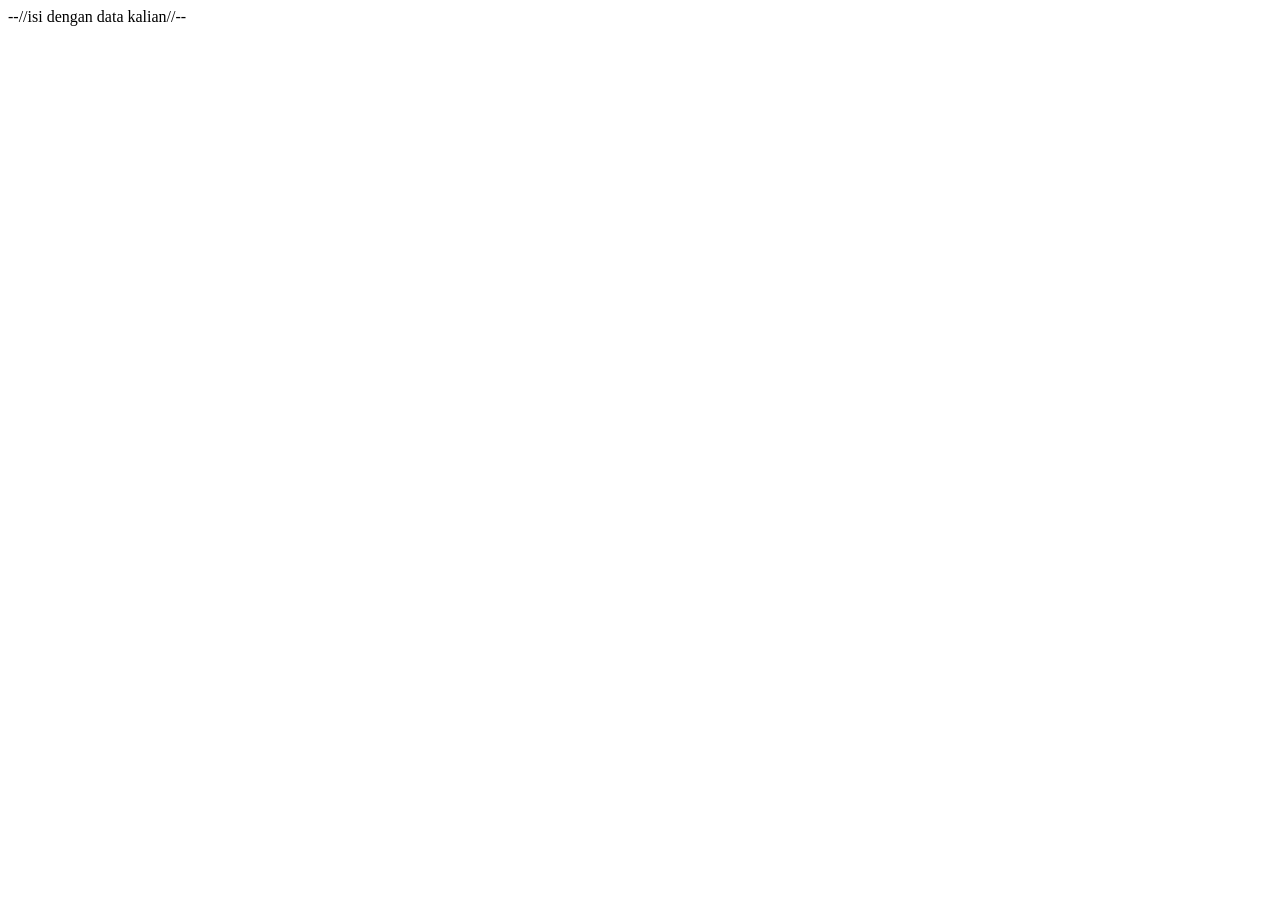
<file: Index.html>
<!DOCTYPE html>
<html lang="en">
<head>
    <meta charset="UTF-8">
    <meta name="viewport" content="width=device-width, initial-scale=1.0">
    <title>Biodata</title>
</head>
<body>
    --//isi dengan data kalian//--

</body>
</html>
</file>
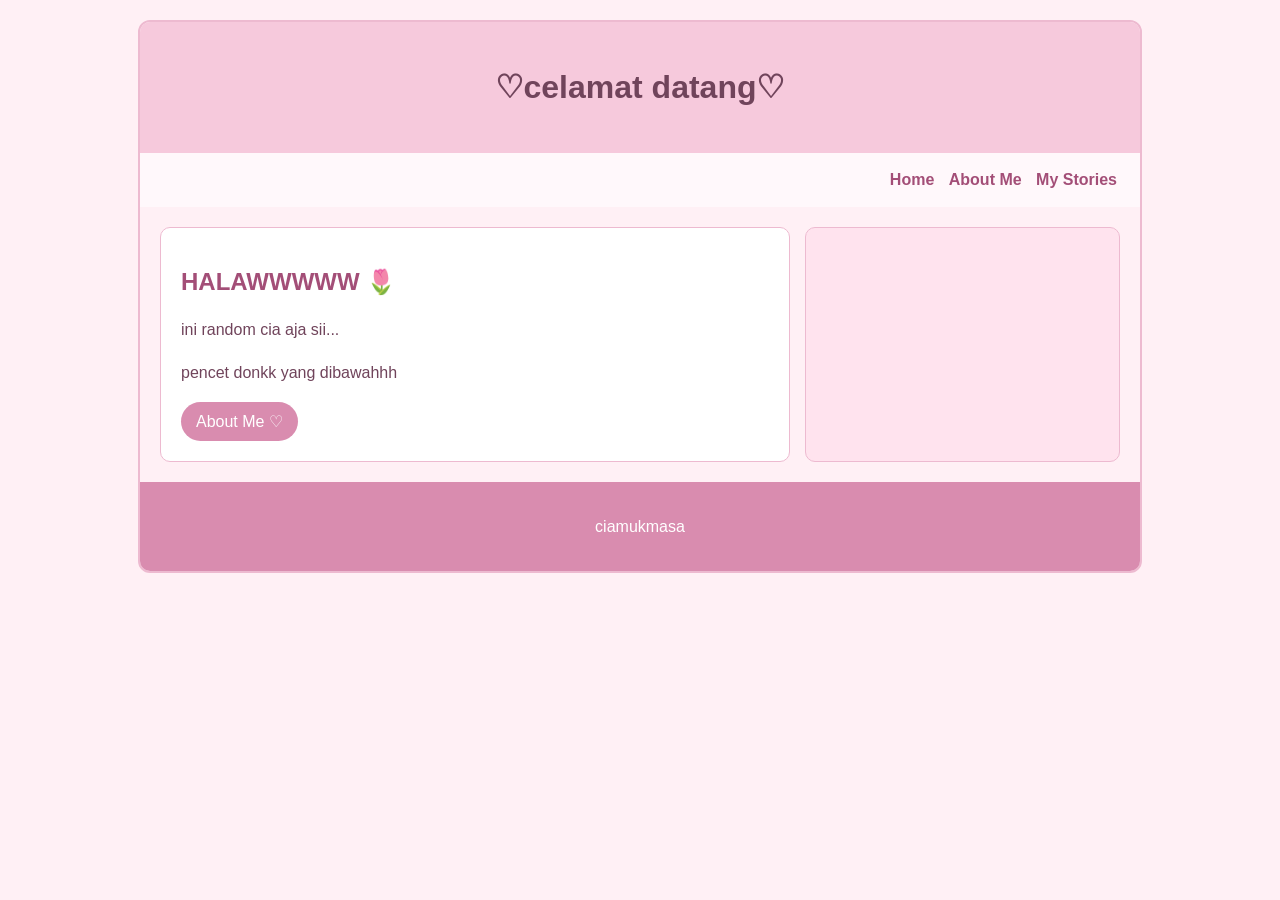
<file: Tugas 3/index.html>
<!DOCTYPE html>
<html lang="id">
<head>
    <meta charset="UTF-8">
    <title>cia</title>
    <link rel="stylesheet" href="style.css">
</head>
<body>

<div class="container">

    <header>
        <h1>♡celamat datang♡</h1>
  
    </header>

    <nav>
        <b></b>
        <div>
            <a href="index.html">Home</a>
            <a href="datadiri.html">About Me</a>
            <a href="informasi.html">My Stories</a>
        </div>
    </nav>

    <section>
        <article>
            <h2>HALAWWWWW 🌷</h2>
            <p>
                ini random cia aja sii...
            </p>
            <p>pencet donkk yang dibawahhh</p>

            
            <a class="tombol" href="datadiri.html">
                About Me ♡
            </a>
        </article>

        <aside>
           
        </aside>
    </section>

    <footer>
        <p>ciamukmasa</p>
    </footer>

</div>

</body>
</html>
</file>
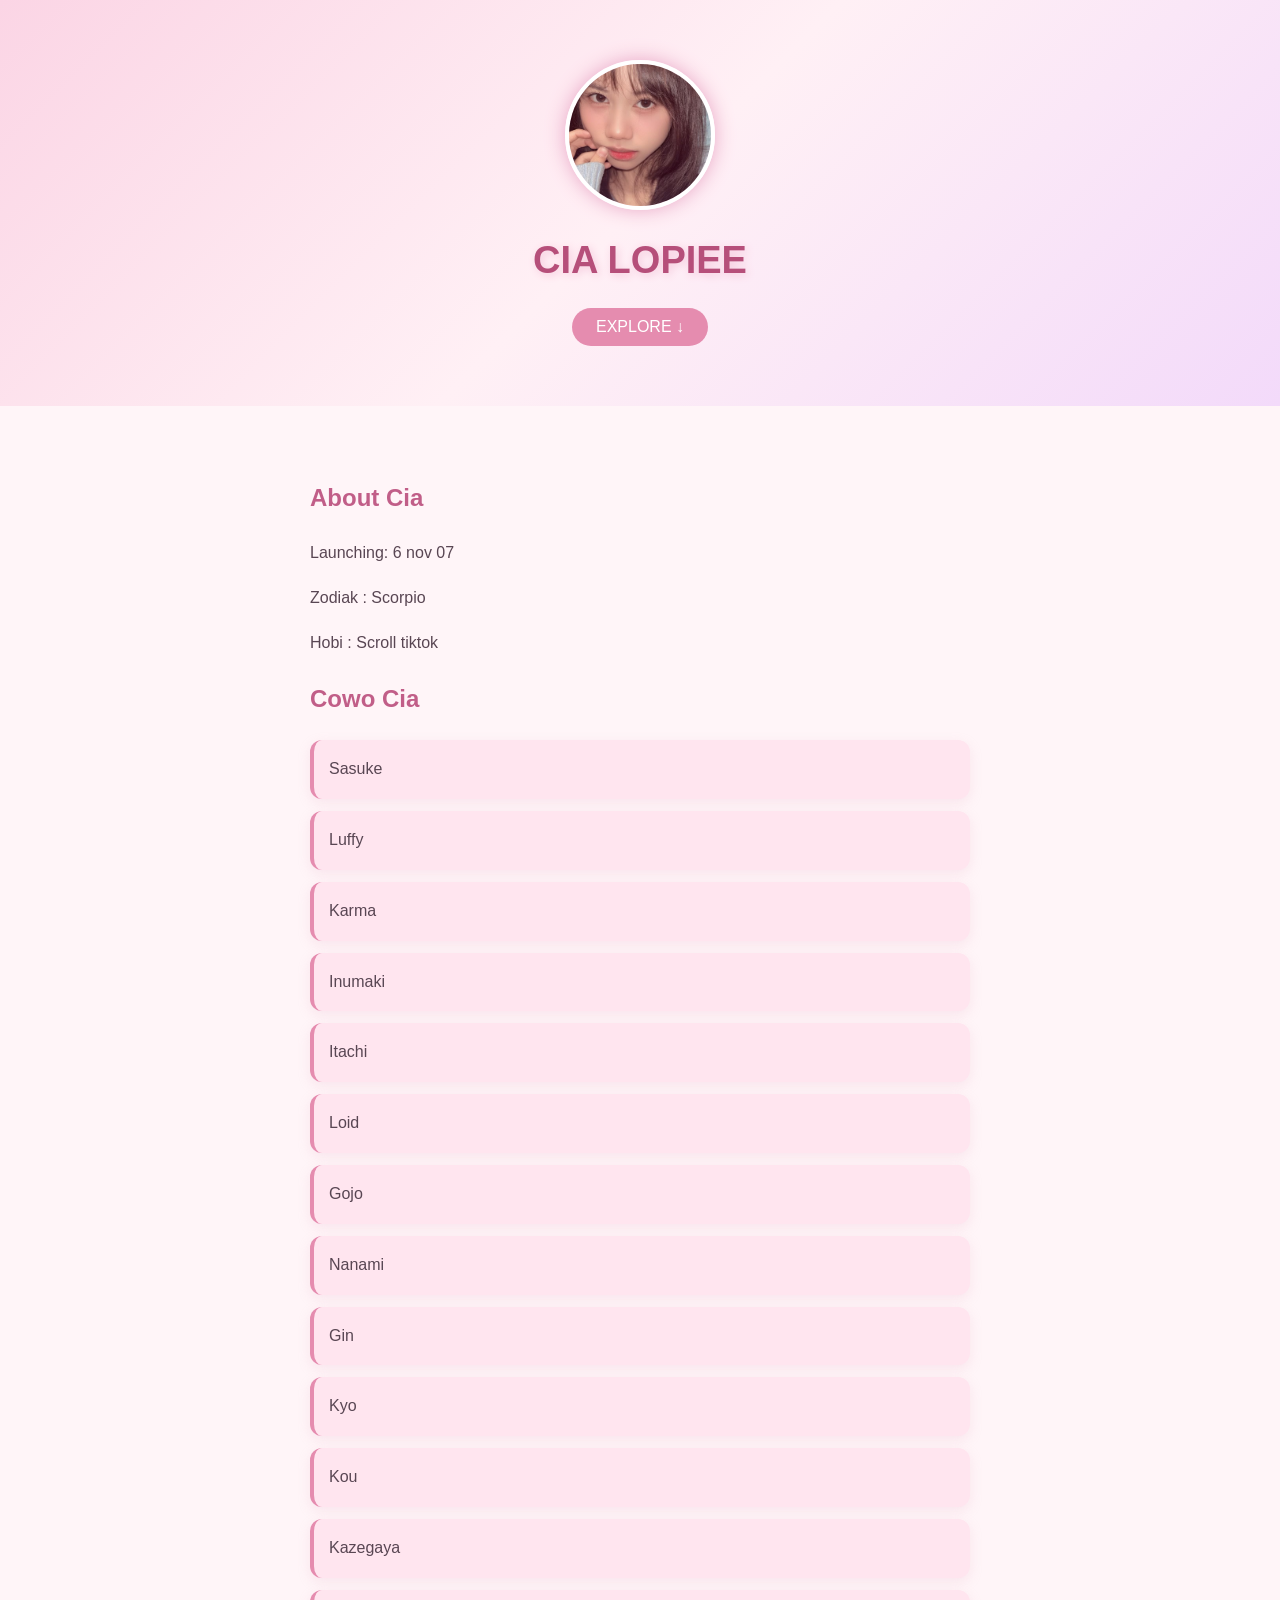
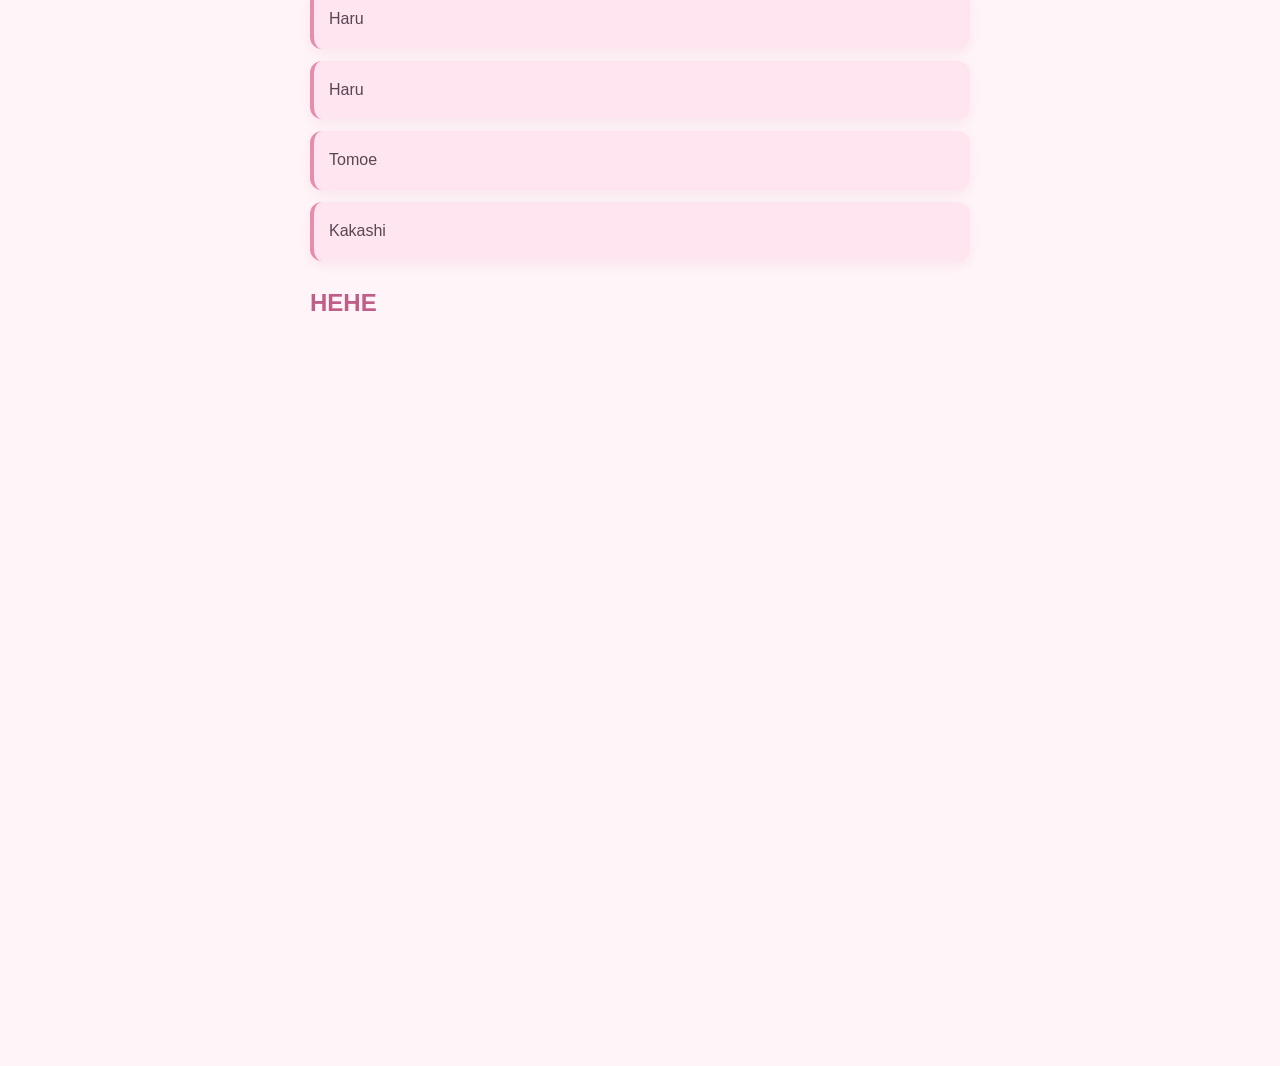
<file: tugas 4/Index.html>
<!DOCTYPE html>
<html lang="id">
<head>
    <meta charset="UTF-8">
    <meta name="viewport" content="width=device-width, initial-scale=1.0">
    <title>cimupp</title>
    <link rel="stylesheet" href="style.css">
</head>
<body>
    <header id="top">
    <img src="CIA.jpeg" alt="cia imup" class="cia">

    
    <h1>CIA LOPIEE</h1>

    <a href="#about">EXPLORE ↓</a>
    </header>

    <main id="about">
        <h2>About Cia</h2>
        <p>Launching: 6 nov 07</p>
        <p>Zodiak   : Scorpio</p>
        <p>Hobi     : Scroll tiktok</p>

        <h2>Cowo Cia</h2>
        <div class="card">Sasuke</div>
        <div class="card">Luffy</div>
        <div class="card">Karma</div>
        <div class="card">Inumaki</div>
        <div class="card">Itachi</div>
        <div class="card">Loid</div>
        <div class="card">Gojo</div>
        <div class="card">Nanami</div>
        <div class="card">Gin</div>
        <div class="card">Kyo</div>
        <div class="card">Kou</div>
        <div class="card">Kazegaya</div>
        <div class="card">Haru</div>
        <div class="card">Haru</div>
        <div class="card">Tomoe</div>
        <div class="card">Kakashi</div>

        <h2>HEHE</h2>
        
    </main>

    <button id="topButton" onclick="goTop()">↑</button>

    <script src="script.js"></script>
</body>
</html>
</file>
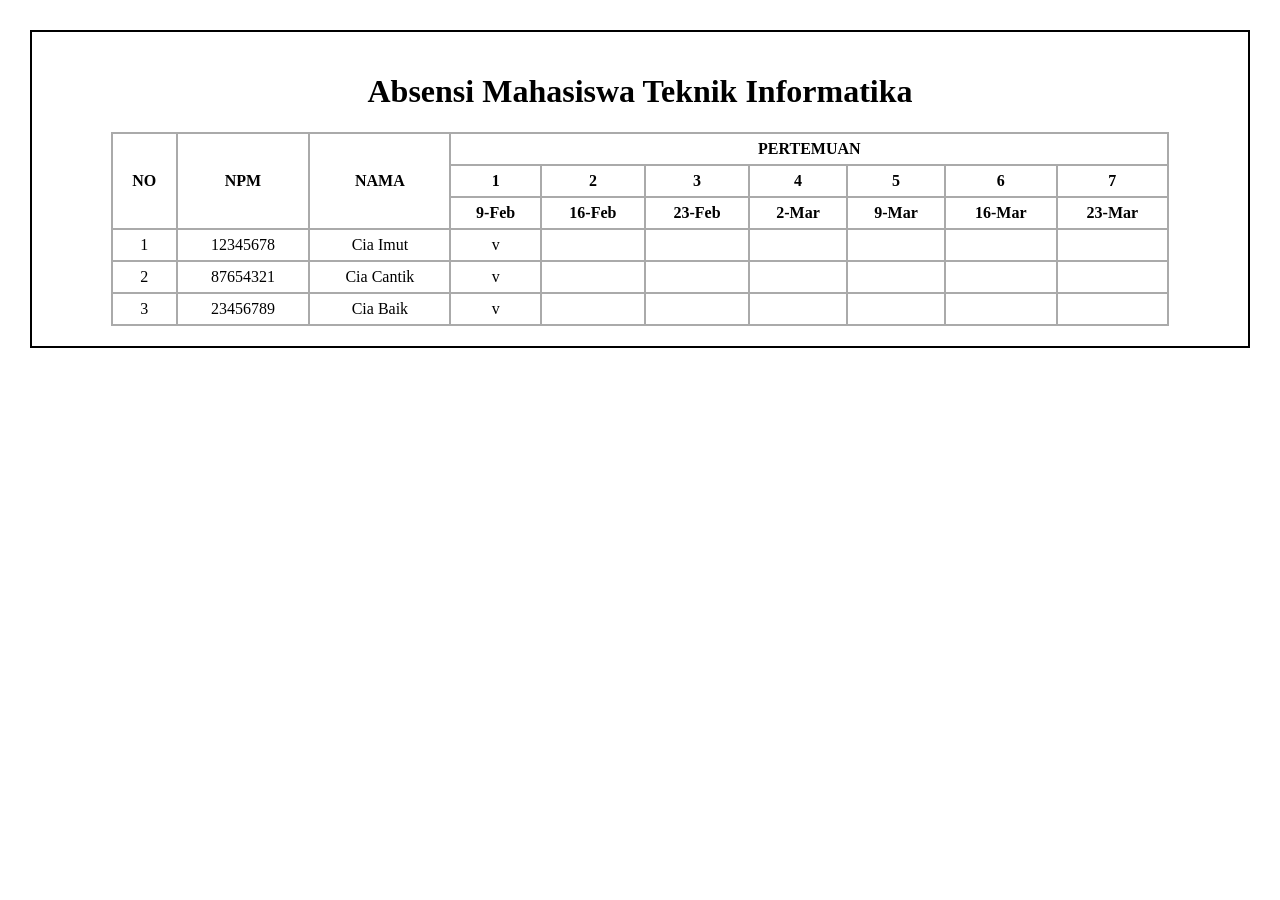
<file: Tugas 2/Nomer 1.html>
<!DOCTYPE html>
<html lang="id">
<head>
    <meta charset="UTF-8">
    <title>Absensi Mahasiswa</title>
    <style>
        body {
            font-family: "Times New Roman", serif;
            margin: 30px;
        }

        .container {
            border: 2px solid black;
            padding: 20px;
        }

        h1 {
            text-align: center;
            font-size: 32px; 
        }

        table {
            border-collapse: collapse;
            width: 90%;
            margin: auto;
            text-align: center;
        }

        th, td {
            border: 2px solid #aaa;
            padding: 6px;
        }
    </style>
</head>
<body>

<div class="container">
    <h1>Absensi Mahasiswa Teknik Informatika</h1>

    <table>
        <tr>
            <th rowspan="3">NO</th>
            <th rowspan="3">NPM</th>
            <th rowspan="3">NAMA</th>
            <th colspan="7">PERTEMUAN</th>
        </tr>

        <tr>
            <th>1</th>
            <th>2</th>
            <th>3</th>
            <th>4</th>
            <th>5</th>
            <th>6</th>
            <th>7</th>
        </tr>

        <tr>
            <th>9-Feb</th>
            <th>16-Feb</th>
            <th>23-Feb</th>
            <th>2-Mar</th>
            <th>9-Mar</th>
            <th>16-Mar</th>
            <th>23-Mar</th>
        </tr>

        <tr>
            <td>1</td>
            <td>12345678</td>
            <td>Cia Imut</td>
            <td>v</td>
            <td></td><td></td><td></td>
            <td></td><td></td><td></td>
        </tr>

        <tr>
            <td>2</td>
            <td>87654321</td>
            <td>Cia Cantik</td>
            <td>v</td>
            <td></td><td></td><td></td>
            <td></td><td></td><td></td>
        </tr>

        <tr>
            <td>3</td>
            <td>23456789</td>
            <td>Cia Baik</td>
            <td>v</td>
            <td></td><td></td><td></td>
            <td></td><td></td><td></td>
        </tr>
    </table>
</div>

</body>
</html>
</file>
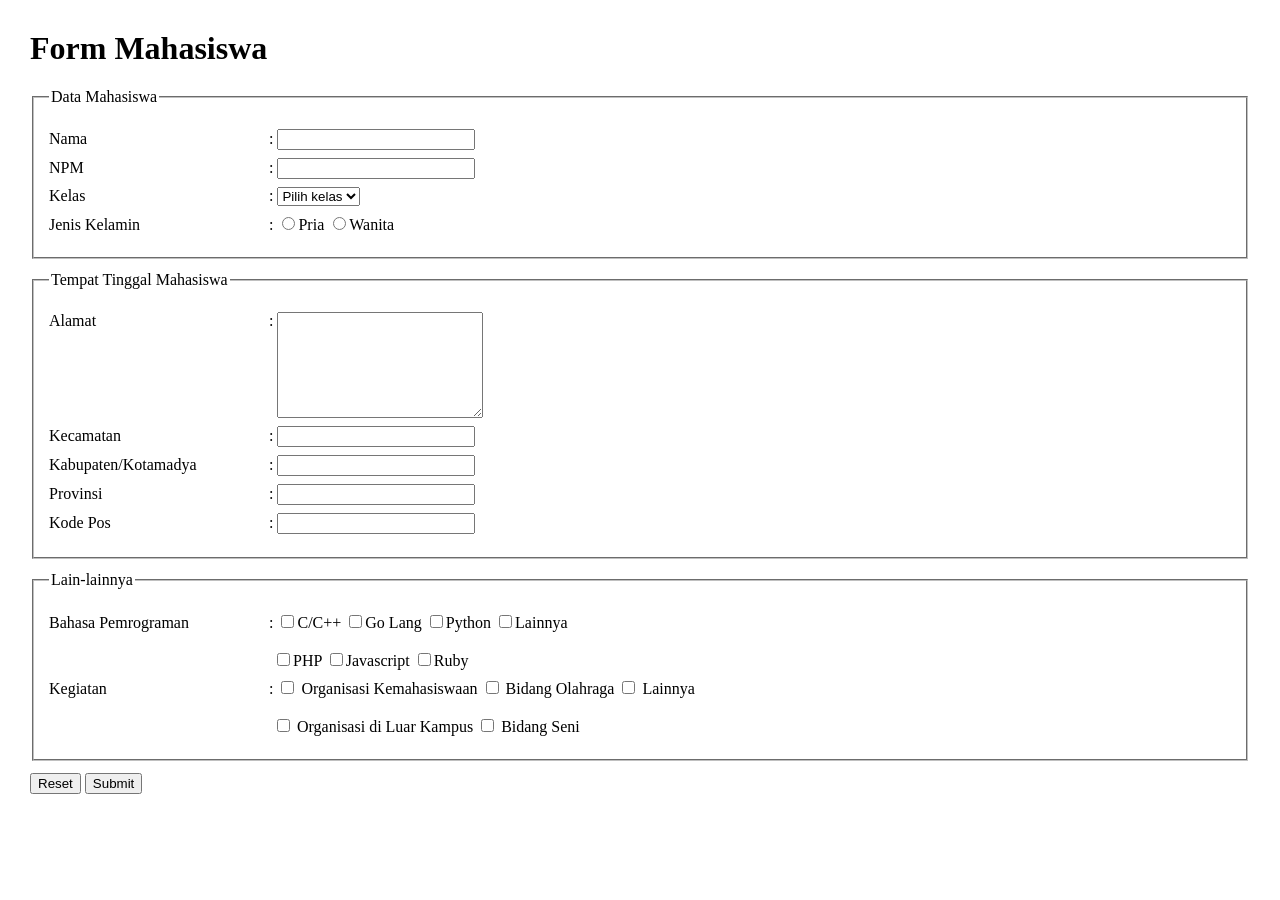
<file: Tugas 2/Nomer 2.html>
<!DOCTYPE html>
<html lang="id">
<head>
    <meta charset="UTF-8">
    <title>Form Mahasiswa</title>

    <style>
        body {
            font-family: "Times New Roman", serif;
            margin: 30px;
        }

        h1 {
            font-size: 32px;
        }

        fieldset {
            margin-bottom: 12px;
            padding: 15px;
        }

        .baris {
            margin: 8px 0;
        }

        .label {
            display: inline-block;
            width: 220px;
        }

        input[type="text"] {
            width: 190px;
        }

        textarea {
            width: 200px;
            height: 100px;
            vertical-align: top;
        }
    </style>
</head>

<body>

<h1>Form Mahasiswa</h1>

<form>
    <fieldset>
        <legend>Data Mahasiswa</legend>

        <div class="baris">
            <label class="label" for="nama">Nama</label>:
            <input type="text" id="nama" name="nama">
        </div>

        <div class="baris">
            <label class="label" for="npm">NPM</label>:
            <input type="text" id="npm" name="npm">
        </div>

        <div class="baris">
            <label class="label" for="kelas">Kelas</label>:
            <select id="kelas" name="kelas">
                <option value="">Pilih kelas</option>
                <option>A</option>
                <option>B</option>
                <option>C</option>
            </select>
        </div>

        <div class="baris">
            <span class="label">Jenis Kelamin</span>:
            <input type="radio" name="jk" value="Pria">Pria
            <input type="radio" name="jk" value="Wanita">Wanita
        </div>
    </fieldset>

    <fieldset>
        <legend>Tempat Tinggal Mahasiswa</legend>

        <div class="baris">
            <label class="label" for="alamat">Alamat</label>:
            <textarea id="alamat" name="alamat"></textarea>
        </div>

        <div class="baris">
            <label class="label" for="kecamatan">Kecamatan</label>:
            <input type="text" id="kecamatan" name="kecamatan">
        </div>

        <div class="baris">
            <label class="label" for="kabupaten">
                Kabupaten/Kotamadya
            </label>:
            <input type="text" id="kabupaten" name="kabupaten">
        </div>

        <div class="baris">
            <label class="label" for="provinsi">Provinsi</label>:
            <input type="text" id="provinsi" name="provinsi">
        </div>

        <div class="baris">
            <label class="label" for="kodepos">Kode Pos</label>:
            <input type="text" id="kodepos" name="kodepos">
        </div>
    </fieldset>

    <fieldset>
        <legend>Lain-lainnya</legend>

        <div class="baris">
            <span class="label">Bahasa Pemrograman</span>:

            <input type="checkbox" name="bahasa" value="C/C++">C/C++
            <input type="checkbox" name="bahasa" value="Go Lang">Go Lang
            <input type="checkbox" name="bahasa" value="Python">Python
            <input type="checkbox" name="bahasa" value="Lainnya">Lainnya

            <br><br>

            <span class="label"></span>
            <input type="checkbox" name="bahasa" value="PHP">PHP
            <input type="checkbox" name="bahasa" value="Javascript">Javascript
            <input type="checkbox" name="bahasa" value="Ruby">Ruby
        </div>

        <div class="baris">
            <span class="label">Kegiatan</span>:

            <input type="checkbox" name="kegiatan" value="Organisasi Kemahasiswaan">
            Organisasi Kemahasiswaan

            <input type="checkbox" name="kegiatan" value="Bidang Olahraga">
            Bidang Olahraga

            <input type="checkbox" name="kegiatan" value="Lainnya">
            Lainnya

            <br><br>

            <span class="label"></span>
            <input type="checkbox" name="kegiatan" value="Organisasi di Luar Kampus">
            Organisasi di Luar Kampus

            <input type="checkbox" name="kegiatan" value="Bidang Seni">
            Bidang Seni
        </div>
    </fieldset>

    <button type="reset">Reset</button>
    <button type="submit">Submit</button>
</form>

</body>
</html>
</file>
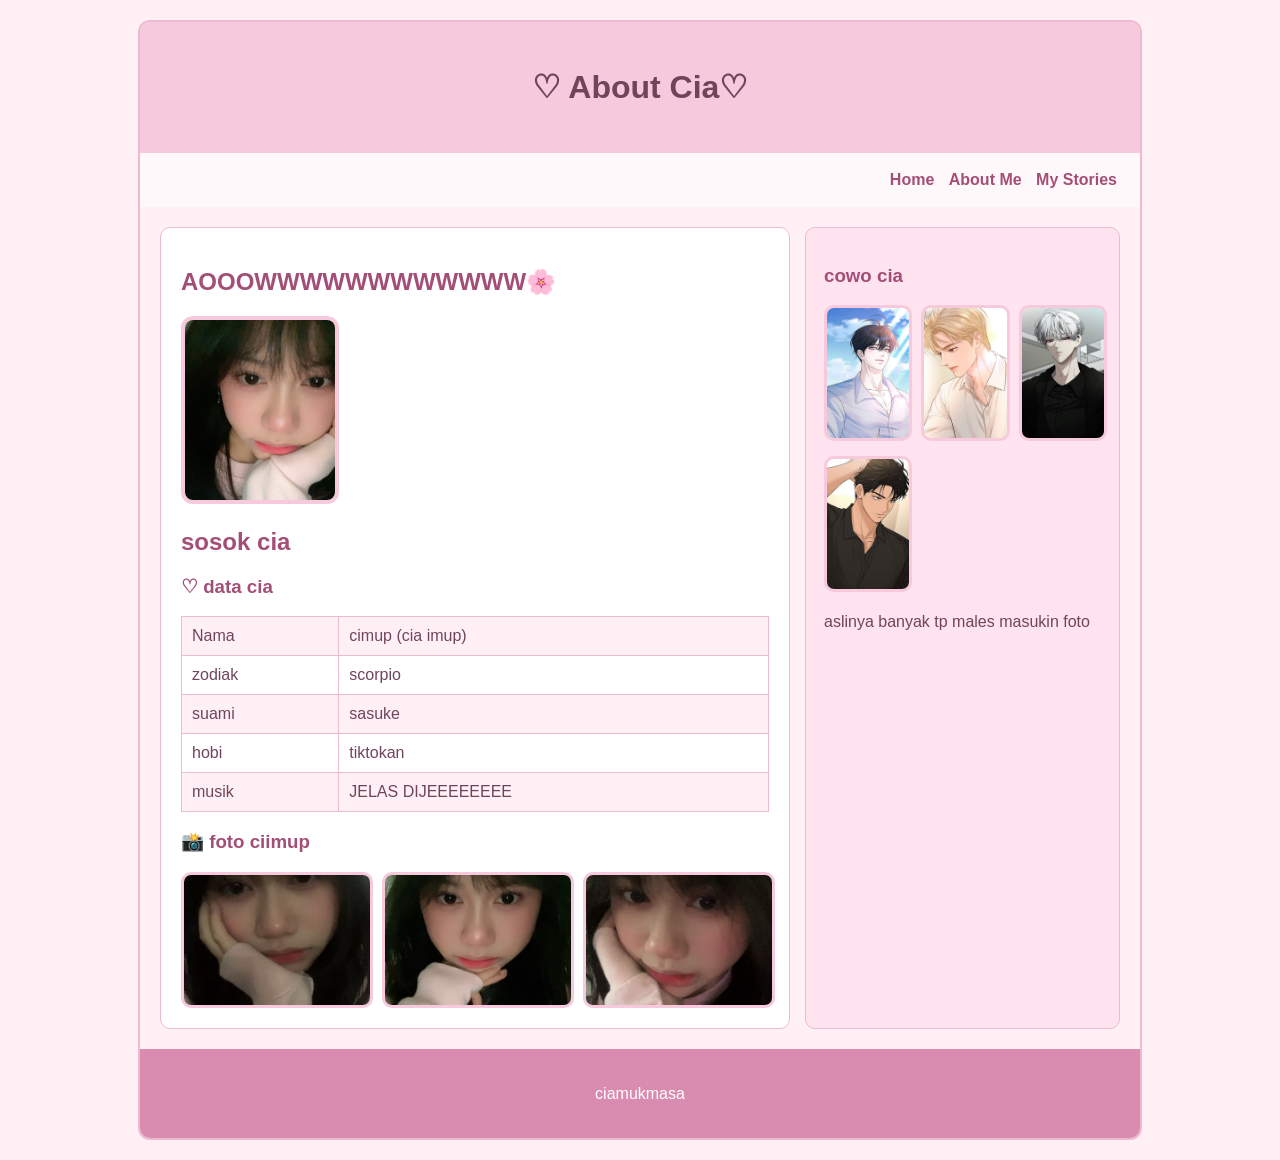
<file: Tugas 3/datadiri.html>
<!DOCTYPE html>
<html lang="id">
<head>
    <meta charset="UTF-8">
    <title>About Cia</title>
    <link rel="stylesheet" href="style.css">
</head>
<body>

<div class="container">

    <header>
        <h1>♡ About Cia♡</h1>
      
    </header>

    <nav>
        <b></b>
        <div>
            <a href="index.html">Home</a>
            <a href="datadiri.html">About Me</a>
            <a href="informasi.html">My Stories</a>
        </div>
    </nav>

    <section>
        <article>
            <h2>AOOOWWWWWWWWWWWW🌸</h2>

            <img class="foto" src="cimup1.jpeg"
                 alt="Foto saya">

          <h2>sosok cia</h2>

            <h3>♡ data cia</h3>

            <table>
                <tr>
                    <td>Nama</td>
                    <td>cimup (cia imup)</td>
                </tr>
                <tr>
                    <td>zodiak</td>
                    <td>scorpio</td>
                </tr>
                <tr>
                    <td>suami</td>
                    <td>sasuke</td>
                </tr>
                <tr>
                    <td>hobi</td>
                    <td>tiktokan</td>
                </tr>
                <tr>
                    <td>musik</td>
                    <td>JELAS DIJEEEEEEEE</td>
                </tr>
            </table>

            <h3>📸 foto ciimup</h3>
            <div class="galeri">
                <img src="cimup5.jpeg" alt="Foto kedua">
                <img src="cimup2.jpeg" alt="Foto ketiga">
                <img src="cimup6.jpeg" alt="Foto keempat">
            </div>
        </article>

        <aside>
            <h3>cowo cia</h3>
            <div class="galeri">
                <img src="pacar1.jpeg" alt="Foto kedua">
                <img src="pacar2.jpeg" alt="Foto ketiga">
                <img src="paxar3.jpeg" alt="Foto keempat">
                <img src="pacar4.jpeg" alt="Foto keempat">
            </div>
            <div><p>aslinya banyak tp males masukin foto</p></div>
            
        </aside>
    </section>

    <footer>
        <p>ciamukmasa</p>
    </footer>

</div>

</body>
</html>
</file>
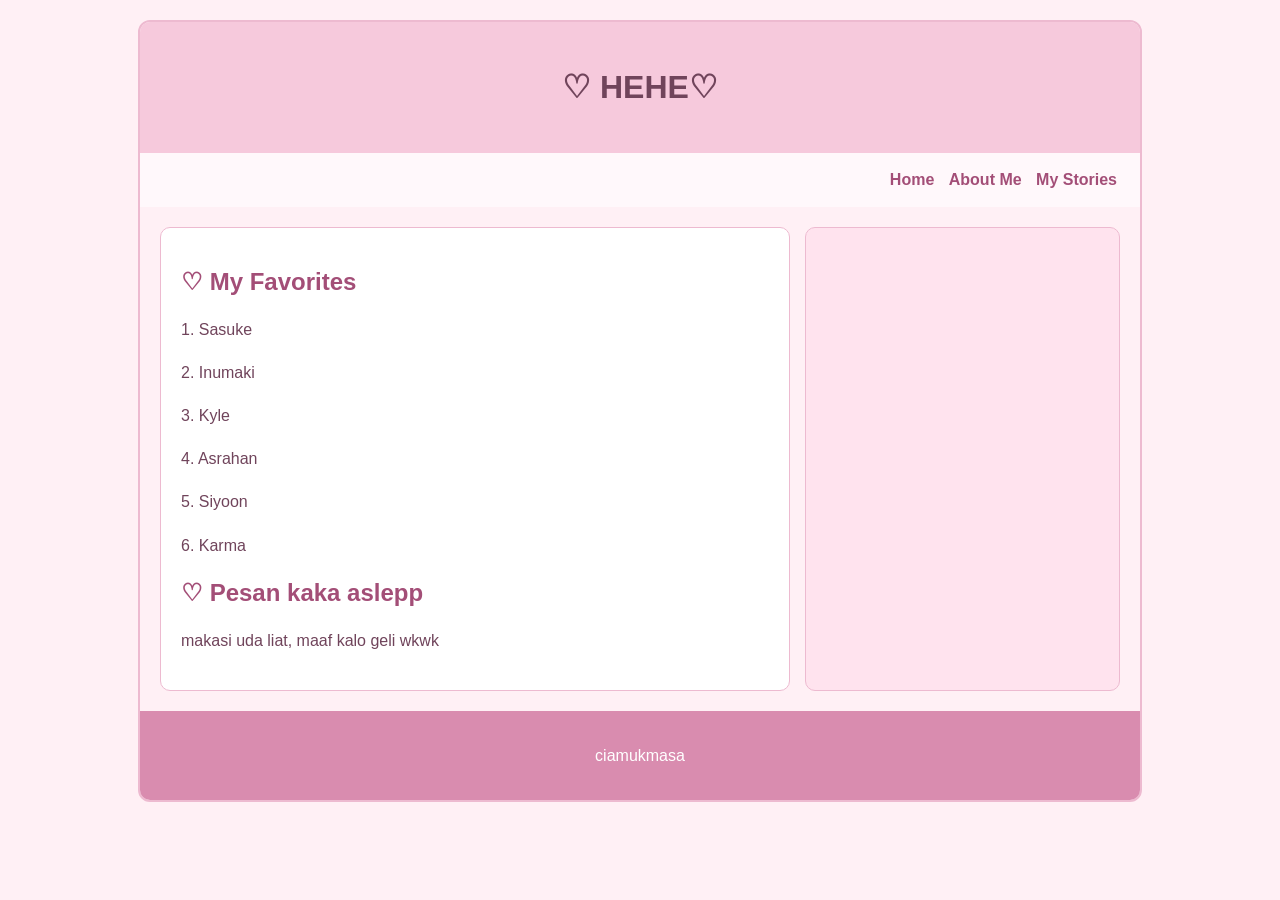
<file: Tugas 3/informasi.html>
<!DOCTYPE html>
<html lang="id">
<head>
    <meta charset="UTF-8">
    <title>hehe</title>
    <link rel="stylesheet" href="style.css">
</head>
<body>

<div class="container">

    <header>
        <h1>♡ HEHE♡</h1>
    </header>

    <nav>
        <b></b>
        <div>
            <a href="index.html">Home</a>
            <a href="datadiri.html">About Me</a>
            <a href="informasi.html">My Stories</a>
        </div>
    </nav>

    <section>
        <article>

            <h2>♡ My Favorites</h2>
            <p>1. Sasuke </p>
            <p>2. Inumaki</p>
            <p>3. Kyle</p>
            <p>4. Asrahan </p>
            <p>5. Siyoon</p>
            <p>6. Karma </p>

            <h2>♡ Pesan kaka aslepp</h2>
            <p> makasi uda liat, maaf kalo geli wkwk</p>
        </article>

        <aside>
            
        </aside>
    </section>

    <footer>
        <p>ciamukmasa</p>
    </footer>

</div>

</body>
</html>
</file>
<file: Tugas 3/style.css>
/* Warna dan tulisan utama */
body {
    background-color: #fff0f5;
    color: #70445b;
    font-family: Arial, sans-serif;
    margin: 0;
    padding: 20px;
}

/* Kotak website */
.container {
    max-width: 1000px;
    margin: auto;
    border: 2px solid #edbad0;
    border-radius: 12px;
    overflow: hidden;
}

/* Bagian atas */
header {
    background-color: #f6c9dc;
    text-align: center;
    padding: 25px;
}

/* Menu navigasi: Flexbox */
nav {
    background-color: #fff8fb;
    padding: 18px;
    display: flex;
    justify-content: space-between;
    align-items: center;
    gap: 15px;
}

nav a {
    color: #a34e77;
    text-decoration: none;
    margin: 5px;
    font-weight: bold;
}

nav a:hover {
    color: #d45d91;
}

/* Konten: CSS Grid */
section {
    background-color: #fff0f5;
    padding: 20px;
    display: grid;
    grid-template-columns: 2fr 1fr;
    gap: 15px;
}

/* Konten utama */
article {
    background-color: white;
    border: 1px solid #edbad0;
    border-radius: 10px;
    padding: 20px;
}

h2, h3 {
    color: #a34e77;
}

p {
    line-height: 1.7;
}

/* Informasi samping */
aside {
    background-color: #ffe3ee;
    border: 1px solid #edbad0;
    border-radius: 10px;
    padding: 18px;
}

/* Tombol */
.tombol {
    display: inline-block;
    background-color: #d98caf;
    color: white;
    padding: 10px 15px;
    border-radius: 20px;
    text-decoration: none;
}

/* Foto profil */
.foto {
    width: 150px;
    height: 180px;
    object-fit: cover;
    border: 4px solid #f6c9dc;
    border-radius: 12px;
}

/* Galeri foto: CSS Grid */
.galeri {
    display: grid;
    grid-template-columns: repeat(3, 1fr);
    gap: 15px;
}


.galeri img {
    width: 100%;
    height: 130px;
    object-fit: cover;
    border-radius: 10px;
    border: 3px solid #f6c9dc;
}

/* Tabel biodata */
table {
    width: 100%;
    border-collapse: collapse;
}

td {
    border: 1px solid #edbad0;
    padding: 10px;
}

tr:nth-child(odd) {
    background-color: #fff0f5;
}

/* Bagian bawah */
footer {
    background-color: #d98caf;
    color: white;
    text-align: center;
    padding: 15px;
}

/
</file>
<file: tugas 4/style.css>
* {
    box-sizing: border-box;
}

html {
    scroll-behavior: smooth;
}

body {
    margin: 0;
    background: #fff5f8;
    color: #594653;
    font-family: Arial, sans-serif;
}

/* Header */
header {
    text-align: center;
    padding: 60px 20px;
    background: linear-gradient(135deg, #fbd5e5, #fff0f5, #f3dafa);
}

.cia {
    width: 150px;
    height: 150px;
    object-fit: cover;
    border-radius: 50%;
    border: 4px solid white;
    box-shadow: 0 0 20px #e9a6c5;
}

header h1 {
    color: #b64f7a;
    font-size: 38px;
    text-shadow: 2px 2px 8px #f5c8dc;
}

header p {
    color: #ad6485;
    letter-spacing: 2px;
}

a {
    display: inline-block;
    padding: 10px 24px;
    background: #e58caf;
    color: white;
    text-decoration: none;
    border-radius: 25px;
}

a:hover {
    background: #cc6f96;
}

/* Content */
main {
    max-width: 700px;
    min-height: 2200px;
    margin: 30px auto;
    padding: 20px;
    line-height: 1.8;
}

h2 {
    color: #c15e88;
}

.card {
    background: #ffe5ef;
    padding: 15px;
    margin: 12px 0;
    border-left: 4px solid #e58caf;
    border-radius: 12px;
    box-shadow: 0 4px 12px #e8b9cc40;
}

/* Tombol kembali ke atas */
#topButton {
    display: none;
    position: fixed;
    right: 20px;
    bottom: 20px;
    width: 45px;
    height: 45px;
    border: none;
    border-radius: 50%;
    background: #df80a5;
    color: white;
    font-size: 25px;
    cursor: pointer;
    opacity: 0.6;
    box-shadow: 0 4px 12px #d995b5;
}

#topButton:hover {
   transition: opacity 0.3s, transform 0.3s;
}

.card {
    transition: transform 0.3s ease, box-shadow 0.3s ease;
}

.card:hover {
    transform: scale(1.03);
    box-shadow: 0 6px 15px #e58caf55;
}
</file>
